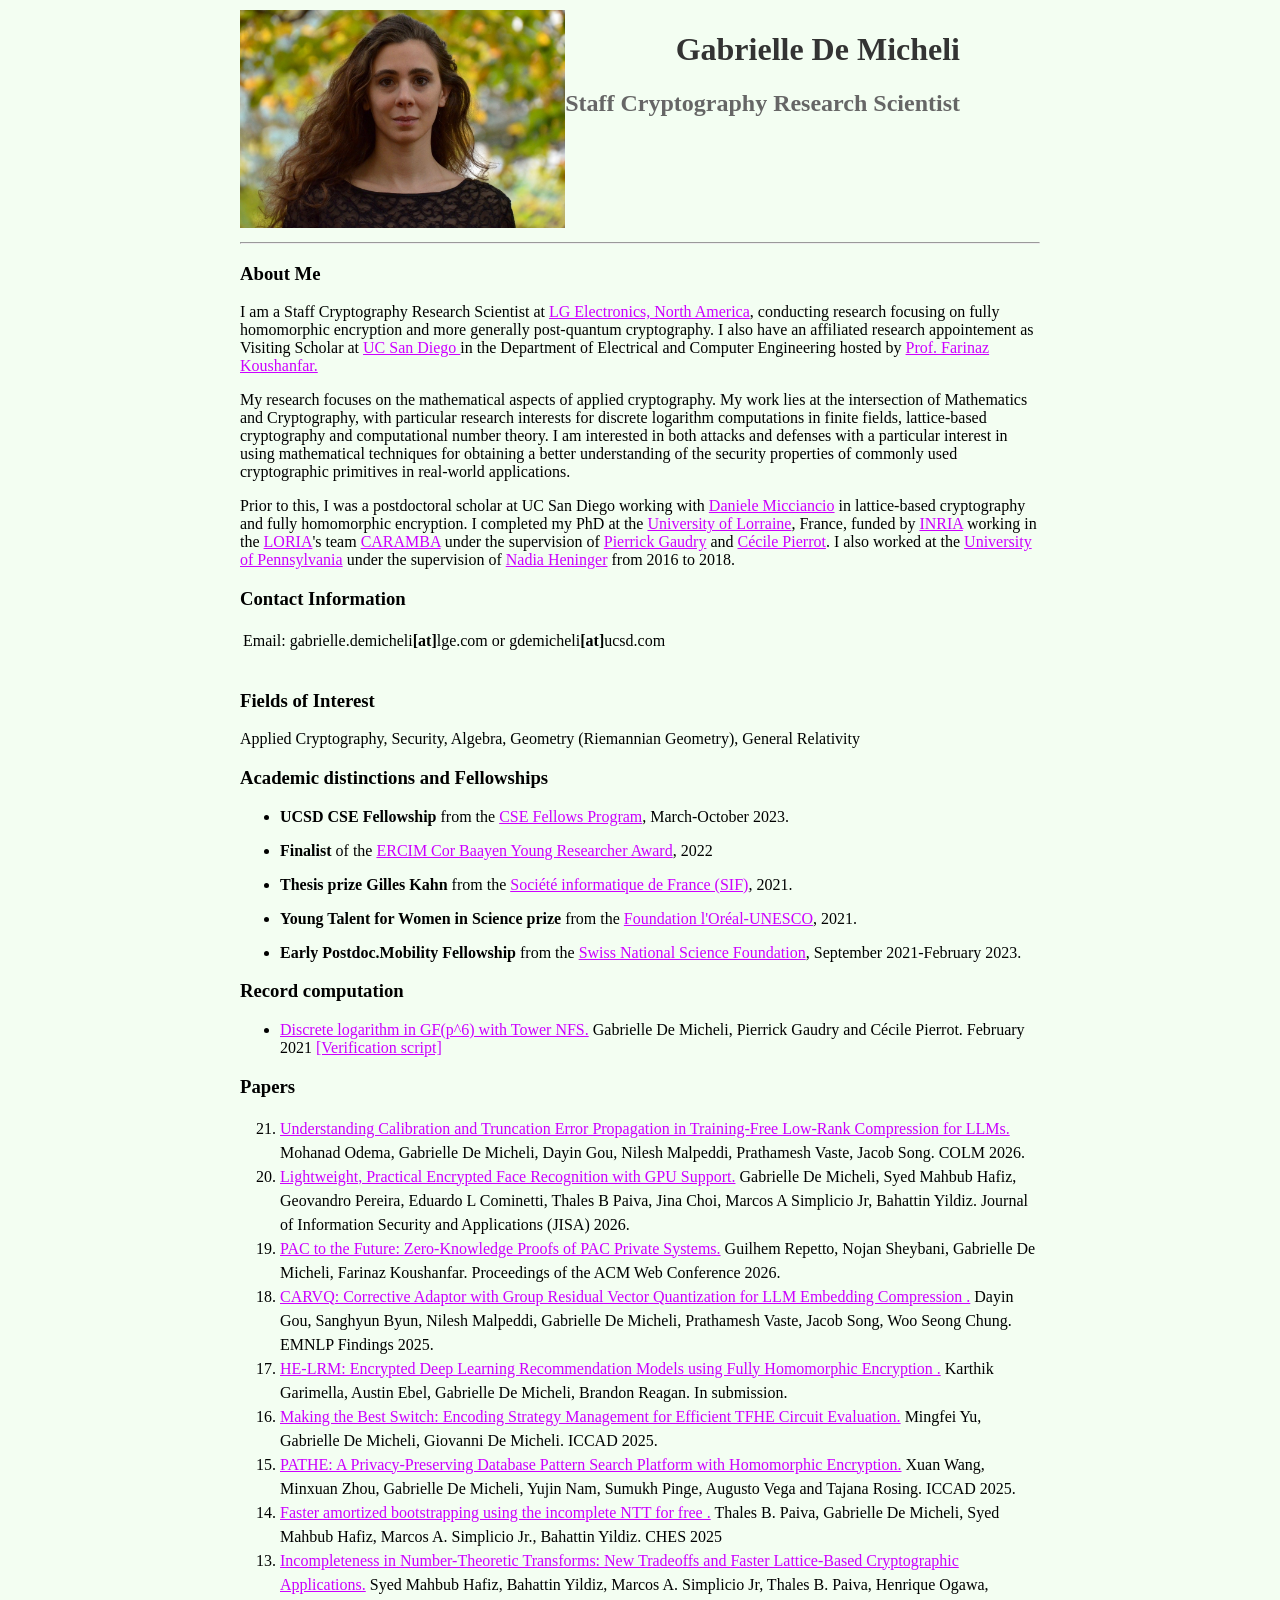
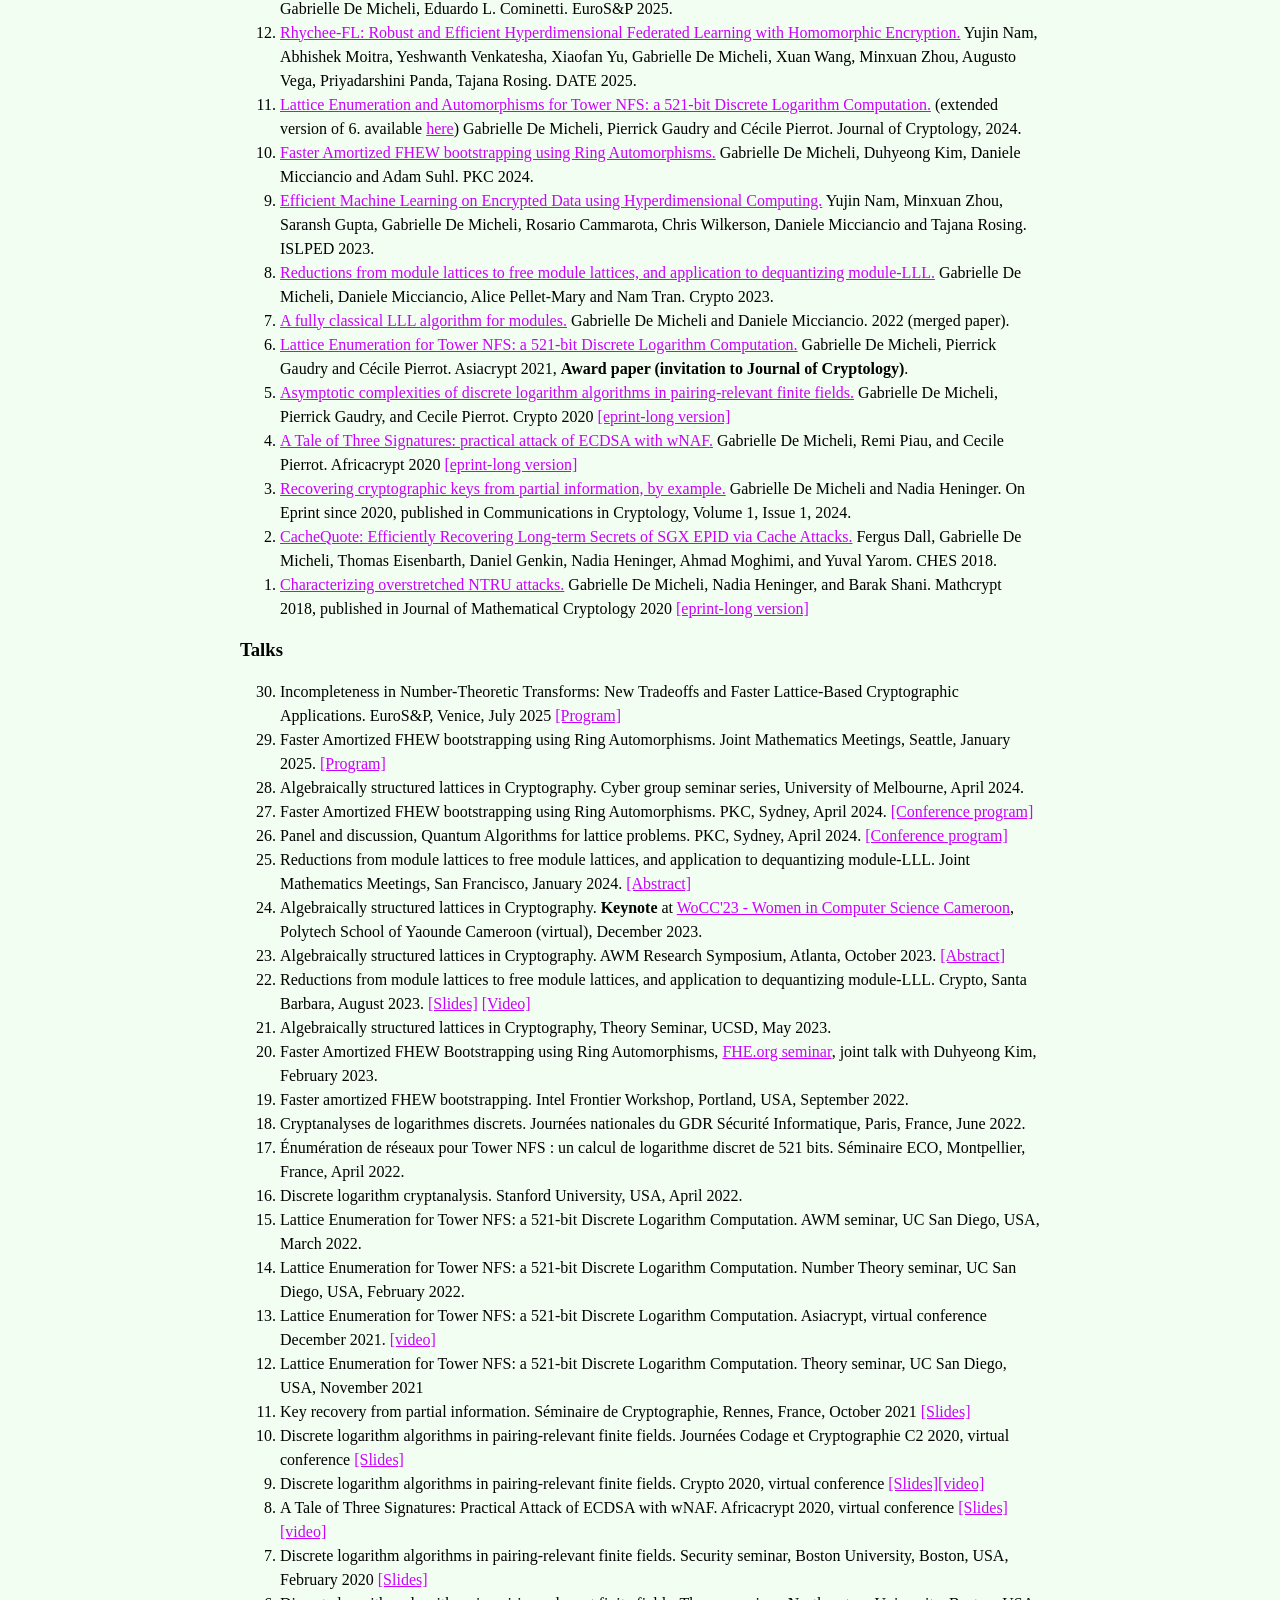
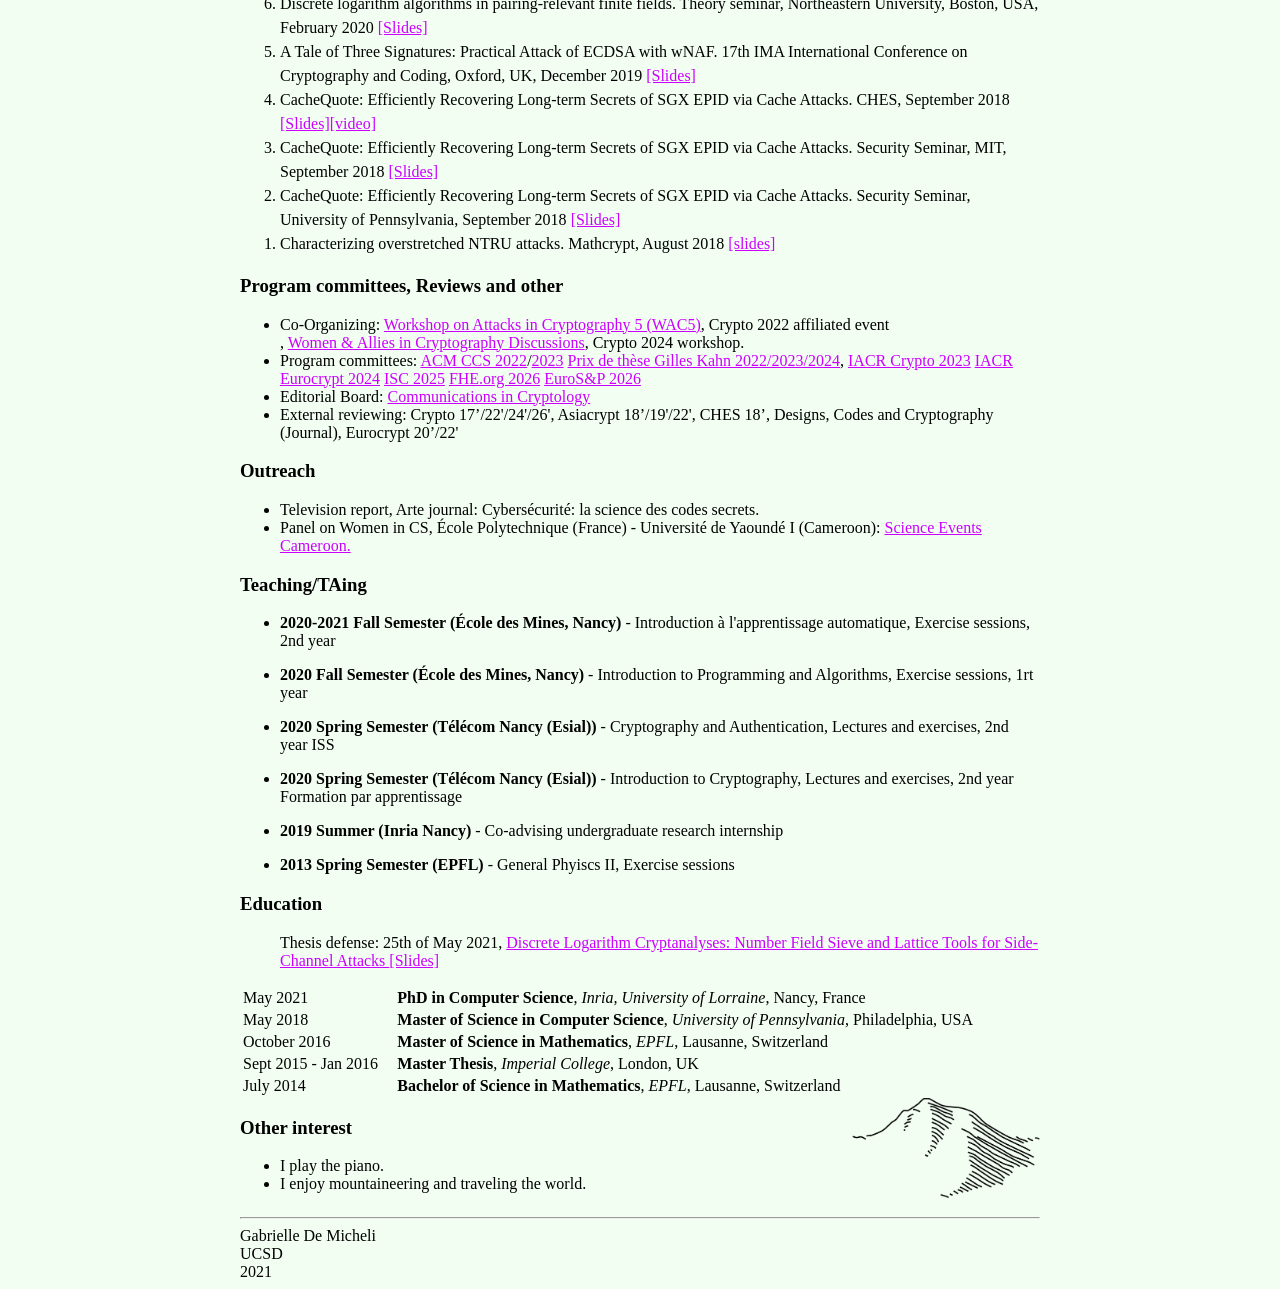
<file: index.html>
<!doctype html>
<html>
  <head>
    <meta charset="utf-8">
    <meta name=keywords content="Gabrielle De Micheli"/> <meta name=description content="Gabrielle De Micheli's Personal Homepage"/>
    <title>Gabrielle De Micheli</title>
    <link rel="stylesheet" type="text/css" href="style.css" />
  </head>
  <body>
    <div class="content" itemscope itemtype="http://schema.org/Person" role="main">
	<div id="headshot" class="header"> <img itemprop="image" src="headshot.jpeg" alt="Gabrielle De Micheli" width="325px" height="218px" /> </div>
      <div id="header">
	<div id="heading">
	  <h1 itemprop="name"><span itemprop="givenName">Gabrielle</span><span itemprop="familyName"> De Micheli</span></h1>
	  <h2 itemprop="jobTitle">Staff Cryptography Research Scientist</h2>
	</div>

      </div>
      <div id="information">
	<hr>
	<div id="about">
	  <h3>About Me</h3>

    <p> I am a Staff Cryptography Research Scientist at <a href="https://lge-careers.com/">LG Electronics, North America</a>, conducting research focusing on fully homomorphic encryption and more generally post-quantum cryptography. I also have an affiliated research appointement as Visiting Scholar at <a href = "https://ece.ucsd.edu/">UC San Diego </a> in the Department of Electrical and Computer Engineering hosted by <a href="https://farinaz.eng.ucsd.edu/home">Prof. Farinaz Koushanfar.</a>

  <p>My research focuses on the mathematical aspects of applied cryptography. My work lies at the intersection of Mathematics and 
Cryptography, with particular research interests for discrete logarithm computations in finite fields, lattice-based cryptography and computational number theory. I am interested
in both attacks and defenses with a particular interest in using mathematical techniques for obtaining
a better understanding of the security properties of commonly used cryptographic primitives in
real-world applications.   <p>

<p>Prior to this, I was a postdoctoral scholar at UC San Diego working with <a href="https://cseweb.ucsd.edu/~daniele/">Daniele Micciancio</a> in lattice-based cryptography and fully homomorphic encryption. I completed my PhD at the <a href="http://www.univ-lorraine.fr/">University of Lorraine</a>, France, funded by <a href="https://www.inria.fr/en/">INRIA</a> working in the <a href="http://www.loria.fr/fr/">LORIA</a>'s team <a href="http://caramba.loria.fr/">CARAMBA</a> under the supervision of <a href="https://members.loria.fr/PGaudry/
">Pierrick Gaudry</a> and <a href="https://members.loria.fr/CPierrot/
">Cécile Pierrot</a>. 
I also worked at the <a href="http://www.upenn.edu">University of Pennsylvania</a> under the supervision of <a href="https://www.cis.upenn.edu/~nadiah/">Nadia Heninger</a> from 2016 to 2018. <p>

	

	       
	<div id="contact">
	  <h3> Contact Information</h3>
	  <table>
            <tbody>
   
		<td height="36" valign="top">Email:</td>
		<td valign="top">gabrielle.demicheli<strong>[at]</strong>lge.com or gdemicheli<strong>[at]</strong>ucsd.com </td>



            </tbody>
	  </table>
	</div>

	<div id="interests">
	  <h3>Fields of Interest</h3>
	  <p>Applied Cryptography, Security, Algebra, Geometry (Riemannian Geometry), General Relativity</p>
	</div>

    <div id="academic distinctions">
    <h3>Academic distinctions and Fellowships</h3>
     <ul>
    <li><strong>UCSD CSE Fellowship</strong> from the <a href="https://sites.google.com/eng.ucsd.edu/cse-fellows/">CSE Fellows Program</a>, March-October 2023.</li>
    </ul>
    <ul>
      <li>
    <strong>Finalist</strong> of the <a href ="https://www.ercim.eu/news/517-fabio-carrara-is-the-winner-of-the-2022-ercim-cor-baayen-young-researcher-award">ERCIM Cor Baayen Young Researcher Award</a>, 2022
  </li>
    </ul>
      <ul>
    <li><strong>Thesis prize Gilles Kahn</strong> from the <a href="https://www.societe-informatique-de-france.fr/recherche/prix-de-these-gilles-kahn/">Société informatique de France (SIF)</a>, 2021.</li>
    </ul>
     <ul>
    <li><strong>Young Talent for Women in Science prize</strong> from the <a href="https://www.forwomeninscience.com/authority/france---national-program">Foundation l'Oréal-UNESCO</a>, 2021.</li>
    </ul>
    <ul>
    <li><strong>Early Postdoc.Mobility Fellowship</strong> from the <a href="https://www.snf.ch/en">Swiss National Science Foundation</a>, September 2021-February 2023.</li>
    </ul>
  </div>



<div id = "Record computation">
         <h3>Record computation</h3>
         <ul>
<li>  <a href = "announce.txt">Discrete logarithm in GF(p^6) with Tower NFS.</a> Gabrielle De Micheli, Pierrick Gaudry and  Cécile Pierrot. February 2021 <a href = "verif_log.sage">[Verification script]</a></li>
</ul>
</div>

<!-- <div id = "Preprints">
         <h3>Preprints</h3>
         
         <ol reversed style="line-height: 1.5em; margin-bottom: 15px">
          <li>  <a href = "https://eprint.iacr.org/2023/112">Faster Amortized FHEW bootstrapping using Ring Automorphisms.</a> Gabrielle De Micheli, Duhyeong Kim, Daniele Micciancio and Adam Suhl. 2023 (In submission)
</li>
          <li>  <a href = "https://eprint.iacr.org/2022/1356">A fully classical LLL algorithm for modules.</a> Gabrielle De Micheli and Daniele Micciancio. 2022 (In submission)
</li>
<li>  <a href = "https://eprint.iacr.org/2020/1506">Recovering cryptographic keys from partial information, by example.</a> Gabrielle De Micheli and Nadia Heninger. 2020
</li>

</ol>
</div> --> 

      <div id = "Papers">
         <h3>Papers</h3>
         <ol reversed style="line-height: 1.5em; margin-bottom: 15px">
         	 <li><a href ="https://arxiv.org/pdf/2608.08506v1"> Understanding Calibration and Truncation Error Propagation in Training-Free Low-Rank Compression for LLMs.</a> Mohanad Odema, Gabrielle De Micheli, Dayin Gou, Nilesh Malpeddi, Prathamesh Vaste, Jacob Song. COLM 2026.
          </li> 
 <li><a href ="https://arxiv.org/pdf/2604.00546"> Lightweight, Practical Encrypted Face Recognition with GPU Support.</a> Gabrielle De Micheli, Syed Mahbub Hafiz, Geovandro Pereira, Eduardo L Cominetti, Thales B Paiva, Jina Choi, Marcos A Simplicio Jr, Bahattin Yildiz. Journal of Information Security and Applications (JISA) 2026.
          </li> 
 <li><a href ="https://dl.acm.org/doi/abs/10.1145/3774905.3794700"> PAC to the Future: Zero-Knowledge Proofs of PAC Private Systems.</a> Guilhem Repetto, Nojan Sheybani, Gabrielle De Micheli, Farinaz Koushanfar. Proceedings of the ACM Web Conference 2026.
          </li>         
<li><a href ="https://web3.arxiv.org/abs/2510.12721"> CARVQ: Corrective Adaptor with Group Residual Vector Quantization for LLM Embedding Compression .</a> Dayin Gou, Sanghyun Byun, Nilesh Malpeddi, Gabrielle De Micheli, Prathamesh Vaste, Jacob Song, Woo Seong Chung. EMNLP Findings 2025.
          </li>
<li><a href ="https://arxiv.org/pdf/2506.18150"> HE-LRM: Encrypted Deep Learning Recommendation Models
using Fully Homomorphic Encryption .</a> Karthik Garimella, Austin Ebel, Gabrielle De Micheli, Brandon Reagan. In submission.
          </li>
<li><a href =""> Making the Best Switch: Encoding Strategy Management for Efficient TFHE Circuit Evaluation.</a> Mingfei Yu, Gabrielle De Micheli, Giovanni De Micheli. ICCAD 2025.
          </li>
          <li><a href =""> PATHE: A Privacy-Preserving Database Pattern Search Platform with Homomorphic Encryption.</a> Xuan Wang, Minxuan Zhou, Gabrielle De Micheli, Yujin Nam, Sumukh Pinge, Augusto Vega and Tajana Rosing. ICCAD 2025.
          </li>


<li><a href ="https://eprint.iacr.org/2025/696.pdf"> Faster amortized bootstrapping using the incomplete NTT for free .</a> Thales B. Paiva, Gabrielle De Micheli, Syed Mahbub Hafiz, Marcos A. Simplicio Jr., Bahattin Yildiz. CHES 2025
          </li>


<li><a href ="https://eprint.iacr.org/2025/768.pdf">Incompleteness in Number-Theoretic Transforms: New Tradeoffs and Faster Lattice-Based Cryptographic Applications.</a> Syed Mahbub Hafiz, Bahattin Yildiz, Marcos A. Simplicio Jr, Thales B. Paiva, Henrique Ogawa, Gabrielle De Micheli, Eduardo L. Cominetti. EuroS&P 2025.
          </li>


          <li><a href ="https://cseweb.ucsd.edu/~x1yu/docs/date2025/nam2025rhycheefl.pdf">Rhychee-FL: Robust and Efficient Hyperdimensional Federated Learning with Homomorphic Encryption.</a> Yujin Nam, Abhishek Moitra, Yeshwanth Venkatesha, Xiaofan Yu, Gabrielle De Micheli, Xuan Wang, Minxuan Zhou, Augusto Vega, Priyadarshini Panda, Tajana Rosing. DATE 2025.
          </li>

          <li> <a href = "https://link.springer.com/article/10.1007/s00145-023-09487-x">Lattice Enumeration and Automorphisms for Tower NFS: a 521-bit Discrete Logarithm Computation.</a> (extended version of 6. available <a href = "https://inria.hal.science/hal-04269837/">here</a>) Gabrielle De Micheli, Pierrick Gaudry and Cécile Pierrot. Journal of Cryptology, 2024.
<li>  <a href = "https://eprint.iacr.org/2023/112">Faster Amortized FHEW bootstrapping using Ring Automorphisms.</a> Gabrielle De Micheli, Duhyeong Kim, Daniele Micciancio and Adam Suhl. PKC 2024.
</li>
         	<li> <a href = "https://ieeexplore.ieee.org/abstract/document/10244262">Efficient Machine Learning on Encrypted Data using Hyperdimensional Computing.</a> Yujin Nam, Minxuan Zhou, Saransh Gupta, Gabrielle De Micheli, Rosario Cammarota, Chris Wilkerson, Daniele Micciancio and Tajana Rosing. ISLPED 2023.
         	</li>	
           
<li>  <a href = "https://eprint.iacr.org/2023/886">Reductions from module lattices to free module lattices, and application to dequantizing module-LLL.</a> Gabrielle De Micheli, Daniele Micciancio, Alice Pellet-Mary and Nam Tran. Crypto 2023. </li>
         
 <li>  <a href = "https://eprint.iacr.org/2022/1356">A fully classical LLL algorithm for modules.</a> Gabrielle De Micheli and Daniele Micciancio. 2022 (merged paper).
</li>

<li>  <a href = "https://eprint.iacr.org/2021/707"> Lattice Enumeration for Tower NFS: a 521-bit Discrete Logarithm Computation.</a> Gabrielle De Micheli, Pierrick Gaudry and Cécile Pierrot. Asiacrypt 2021, <strong>Award paper (invitation to Journal of Cryptology)</strong>.
</li>
<li>  <a href = "https://link.springer.com/chapter/10.1007%2F978-3-030-56880-1_2">Asymptotic complexities of discrete logarithm algorithms in pairing-relevant finite fields.</a> Gabrielle De Micheli, Pierrick Gaudry, and Cecile Pierrot. Crypto 2020 <a href = "https://eprint.iacr.org/2020/329">[eprint-long version]</a>
</li>
<li> <a href="https://link.springer.com/chapter/10.1007/978-3-030-51938-4_18">A Tale of Three Signatures: practical attack of ECDSA with wNAF.</a> Gabrielle De Micheli, Remi Piau, and Cecile Pierrot. Africacrypt 2020 <a href = "https://eprint.iacr.org/2019/861">[eprint-long version]</a>
</li>
<li>  <a href = "https://cic.iacr.org/p/1/1/28/pdf">Recovering cryptographic keys from partial information, by example.</a> Gabrielle De Micheli and Nadia Heninger. On Eprint since 2020, published in Communications in Cryptology, Volume 1, Issue 1, 2024.
</li>

    <li> <a href="https://tches.iacr.org/index.php/TCHES/article/view/879/831">CacheQuote: Efficiently Recovering Long-term 
Secrets of SGX EPID via Cache Attacks.</a> Fergus Dall, Gabrielle De 
Micheli, Thomas 
Eisenbarth, Daniel Genkin, Nadia Heninger, Ahmad Moghimi, and Yuval Yarom. CHES 2018.  </li>

<li> <a href="https://www.degruyter.com/view/journals/jmc/14/1/article-p110.xml?rskey=WZPDVM&result=1&tab_body=pdf-74962">Characterizing overstretched NTRU attacks.</a> Gabrielle De Micheli, Nadia Heninger, and Barak Shani. Mathcrypt 2018, published in Journal of Mathematical Cryptology 2020 <a href = "https://eprint.iacr.org/2018/630">[eprint-long version]</a>
</li>
</ol>
</div>



<div id = "Talks">
<h3>Talks</h3>
<ol reversed style="line-height: 1.5em; margin-bottom: 15px">
<li> Incompleteness in Number-Theoretic Transforms: New Tradeoffs and Faster Lattice-Based Cryptographic Applications. EuroS&P, Venice, July 2025 <a href="https://eurosp2025.ieee-security.org/program.html">[Program]</a>
</li>
<li> Faster Amortized FHEW bootstrapping using Ring Automorphisms. Joint Mathematics Meetings, Seattle, January 2025. <a href="https://jointmathematicsmeetings.org/meetings/national/jmm2025/2314_program_ss36.html">[Program]</a>
  </li>
  <li>Algebraically structured lattices in Cryptography. Cyber group seminar series, University of Melbourne, April 2024.
  </li>
  <li>Faster Amortized FHEW bootstrapping using Ring Automorphisms. PKC, Sydney, April 2024. <a href="https://pkc.iacr.org/2024/program.php">[Conference program]</a>
  </li>
   <li>Panel and discussion, Quantum Algorithms for lattice problems. PKC, Sydney, April 2024. <a href="https://pkc.iacr.org/2024/program.php">[Conference program]</a>
  </li>
   <li>Reductions from module lattices to free module lattices, and application to dequantizing module-LLL. Joint Mathematics Meetings, San Francisco, January 2024. <a href="https://meetings.ams.org/math/jmm2024/meetingapp.cgi/Paper/32375">[Abstract]</a>
    <li>Algebraically structured lattices in Cryptography. <strong>Keynote</strong> at <a href="https://science-events-cameroon.github.io/2023/">WoCC'23 - Women in Computer Science Cameroon</a>, Polytech School of Yaounde Cameroon (virtual), December 2023.
  <li> Algebraically structured lattices in Cryptography. AWM Research Symposium, Atlanta, October 2023. <a href="https://awm-math.org/abstract/algebraically-structured-lattices-in-cryptography/">[Abstract]</a>
  <li>Reductions from module lattices to free module lattices, and application to dequantizing module-LLL. Crypto, Santa Barbara, August 2023. <a href="https://iacr.org/submit/files/slides/2023/crypto/crypto2023/102/slides.pdf">[Slides]</a> <a href="https://www.youtube.com/watch?v=ihJPQxnPcsw">[Video]</a>
  </li>
  <li>Algebraically structured lattices in Cryptography, Theory Seminar, UCSD, May 2023.
  </li>
	<li>Faster Amortized FHEW Bootstrapping using Ring Automorphisms, <a href="https://fhe.org/meetups/Faster_Amortized_FHE_bootstrapping_using_Ring_Automorphisms">FHE.org seminar</a>, joint talk with Duhyeong Kim, February 2023.
	</li>
  <li> Faster amortized FHEW bootstrapping. Intel Frontier Workshop, Portland, USA, September 2022.

  </li>
    <li> Cryptanalyses de logarithmes discrets. Journées nationales du GDR Sécurité Informatique, Paris, France, June 2022.
</li>
	<li> Énumération de réseaux pour Tower NFS : un calcul de logarithme discret de 521 bits. Séminaire ECO, Montpellier, France, April 2022.
</li>
<li> Discrete logarithm cryptanalysis. Stanford University, USA, April 2022.
</li>
  <li> Lattice Enumeration for Tower NFS: a 521-bit Discrete Logarithm Computation. AWM seminar, UC San Diego, USA, March 2022.
</li>

<li> Lattice Enumeration for Tower NFS: a 521-bit Discrete Logarithm Computation. Number Theory seminar, UC San Diego, USA, February 2022.
</li>

<li> Lattice Enumeration for Tower NFS: a 521-bit Discrete Logarithm Computation. Asiacrypt, virtual conference December 2021. <a href="https://www.youtube.com/watch?v=8DKfEInqdqY">[video]</a>
</li>

<li> Lattice Enumeration for Tower NFS: a 521-bit Discrete Logarithm Computation. Theory seminar, UC San Diego, USA, November 2021 
</li>

<li> Key recovery from partial information. Séminaire de Cryptographie, Rennes, France, October 2021 <a href="slides/seminaire_rennes.pdf">[Slides]</a>
</li>

<li> Discrete logarithm algorithms in pairing-relevant finite fields. Journées Codage et Cryptographie C2 2020, virtual conference <a href="slides/C2_DeMicheli.pdf">[Slides]</a>
</li>

<li> Discrete logarithm algorithms in pairing-relevant finite fields. Crypto 2020, virtual conference <a href="slides/DLP_crypto.pdf">[Slides]</a><a href="https://www.youtube.com/watch?v=O6MLghPbf8Y">[video]</a>
</li>

<li> A Tale of Three Signatures: Practical Attack of ECDSA with wNAF. Africacrypt 2020, virtual conference <a href="slides/ECDSA_africacrypt_slides.pdf">[Slides]</a><a href="https://www.youtube.com/watch?v=dedSrI77RTA&feature=youtu.be">[video]</a>
</li>

<li> Discrete logarithm algorithms in pairing-relevant finite fields. Security seminar, Boston University, Boston, USA, February 2020 <a href="slides/DLP_BU.pdf">[Slides]</a>
</li>

<li> Discrete logarithm algorithms in pairing-relevant finite fields. Theory seminar, Northeastern University, Boston, USA, February 2020 <a href="slides/DLP_northeastern.pdf">[Slides]</a>
</li>

<li> A Tale of Three Signatures: Practical Attack of ECDSA with wNAF. 17th IMA International Conference on Cryptography and Coding, Oxford, UK, December 2019 <a href="slides/ECDSA.pdf">[Slides]</a>
</li>

<li> CacheQuote: Efficiently Recovering Long-term 
Secrets of SGX EPID via Cache Attacks. CHES, September 2018 <a href="slides/ches2018-slides.pdf">[Slides]</a><a href="https://www.youtube.com/watch?v=sF-blcbwcNo&t=0s&index=35&list=PLeeS-3Ml-rppkxRlrdKrNOtY6cX68RPe-">[video]</a>
</li>

<li> CacheQuote: Efficiently Recovering Long-term 
Secrets of SGX EPID via Cache Attacks. Security Seminar, MIT, September 2018 <a href="slides/mit_slides.pdf">[Slides]</a>
</li>

<li> CacheQuote: Efficiently Recovering Long-term 
Secrets of SGX EPID via Cache Attacks. Security Seminar, University of Pennsylvania, September 2018 <a href="slides/penn_slides.pdf">[Slides]</a>
</li>

<li> Characterizing overstretched NTRU attacks. Mathcrypt, August 2018 <a 
href="https://drive.google.com/file/d/1-qVaHGmfSy0UGIK031G1xA9aWpy-0-uT/view">[slides]</a>
</li>
</ol>
</div>

<div id = "Program committees, Reviews and other">
<h3>Program committees, Reviews and other</h3>
<ul>
  <li>Co-Organizing: <a href = "https://crypto.iacr.org/2022/wac.php">Workshop on Attacks in Cryptography 5 (WAC5)</a>, Crypto 2022 affiliated event</li>, <a href = "https://www.womenincryptography.com/workshop/">Women & Allies in Cryptography Discussions</a>, Crypto 2024 workshop.
<li> Program committees: <a href = "https://www.sigsac.org/ccs/CCS2022/">ACM CCS 2022</a>/<a href = "https://www.sigsac.org/ccs/CCS2023/">2023</a> <a href= "https://www.societe-informatique-de-france.fr/recherche/prix-de-these-gilles-kahn/">Prix de thèse Gilles Kahn 2022/2023/2024</a>, <a href = "https://crypto.iacr.org/2023/">IACR Crypto 2023</a>    
  <a href = "https://eurocrypt.iacr.org/2024/">IACR Eurocrypt 2024</a>  <a href = "https://isc25.skku.edu/">ISC 2025</a> <a href = "https://fhe.org/conferences/conference-2026/">FHE.org 2026</a> <a href = "https://eurosp2026.ieee-security.org/index.html">EuroS&P 2026</a>
 </li>
 </li>
 <li> Editorial Board: <a href= "https://cic.iacr.org/">Communications in Cryptology</a>
 </li>
<li> External reviewing: Crypto 17’/22'/24'/26', Asiacrypt 18’/19'/22', CHES 18’, Designs, Codes and Cryptography (Journal), Eurocrypt 20’/22'</li>
</ul>
</div>

<div id = "Outreach">
<h3>Outreach</h3>
<ul>
<li> Television report, Arte journal: Cybersécurité: la science des codes secrets.
</li>
<li>
  Panel on Women in CS, École Polytechnique (France) - Université de Yaoundé I (Cameroon): <a href="https://scienceprojectscmr.github.io/index.html#speakers"> Science Events Cameroon.</a>
  </li>
</ul>
</div>



<div id="tutoring">
          <h3>Teaching/TAing</h3>
                     <ul>
            <li> <strong>2020-2021 Fall Semester (École des Mines, Nancy)</strong> - Introduction à l'apprentissage
	automatique, Exercise sessions, 2nd year</li>
          </ul>
                     <ul>
            <li> <strong>2020 Fall Semester (École des Mines, Nancy)</strong> - Introduction to Programming and Algorithms, Exercise sessions, 1rt year</li>
          </ul>
                    <ul>
            <li> <strong>2020 Spring Semester (Télécom Nancy (Esial))</strong> - Cryptography and Authentication, Lectures and exercises, 2nd year ISS</li>
          </ul>
                    <ul>
            <li> <strong>2020 Spring Semester (Télécom Nancy (Esial))</strong> - Introduction to Cryptography, Lectures and exercises, 2nd year Formation par apprentissage</li>
          </ul>
           <ul>
            <li> <strong>2019 Summer (Inria Nancy)</strong> - Co-advising undergraduate research internship</li>
          </ul>
          <ul>
            <li> <strong>2013 Spring Semester (EPFL)</strong> - General Phyiscs II, Exercise sessions</li>
          </ul>
        </div>
      </div>
  </div>
  <div id="education">
    <h3>Education</h3>
    <table id="education-table">
    <tr>
              <th>May 2021</th>
              <th><span>PhD in Computer Science</span>,<span> Inria, University of Lorraine</span>, Nancy, France</th>
            </tr>
            <ul>
            Thesis defense: 25th of May 2021, <a href="thesis/these.pdf">Discrete Logarithm Cryptanalyses: Number Field Sieve and Lattice Tools for Side-Channel Attacks </a><a href="thesis/thesis_presentation.pdf">[Slides]</a>
            </ul>
            <tr>
        <th>May 2018</th>
        <th><span>Master of Science in Computer Science</span>,<span> University of Pennsylvania</span>, Philadelphia, USA</th>
      </tr>
      <tr>
        <th>October 2016</th>
        <th><span>Master of Science in Mathematics</span>,<span> EPFL</span>, Lausanne, Switzerland</th>
      </tr>
      <tr>
        <th>Sept 2015 - Jan 2016</th>
        <th><span>Master Thesis</span>,<span> Imperial College</span>, London, UK</th>
      </tr>
      <tr>
        <th>July 2014</th>
        <th><span>Bachelor of Science in Mathematics</span>,<span> EPFL</span>, Lausanne, Switzerland</th>
       </tr>
    </table>
      </div>

      <div id="miscellaneous">
	<h3>Other interest</h3>
	<ul>
	  <li>I play the piano.</li>
	  <li>I enjoy mountaineering and traveling the world. </li>
	</ul>
      </div>
      <div id="mountains">
	<img src="mountain-line.png" height=100 />
      </div>
	<div style="clear:both;"></div>
      <hr>
      <footer>Gabrielle De Micheli<br>UCSD<br> 2021</footer>
    </div>

  </body>
</html>
</file>
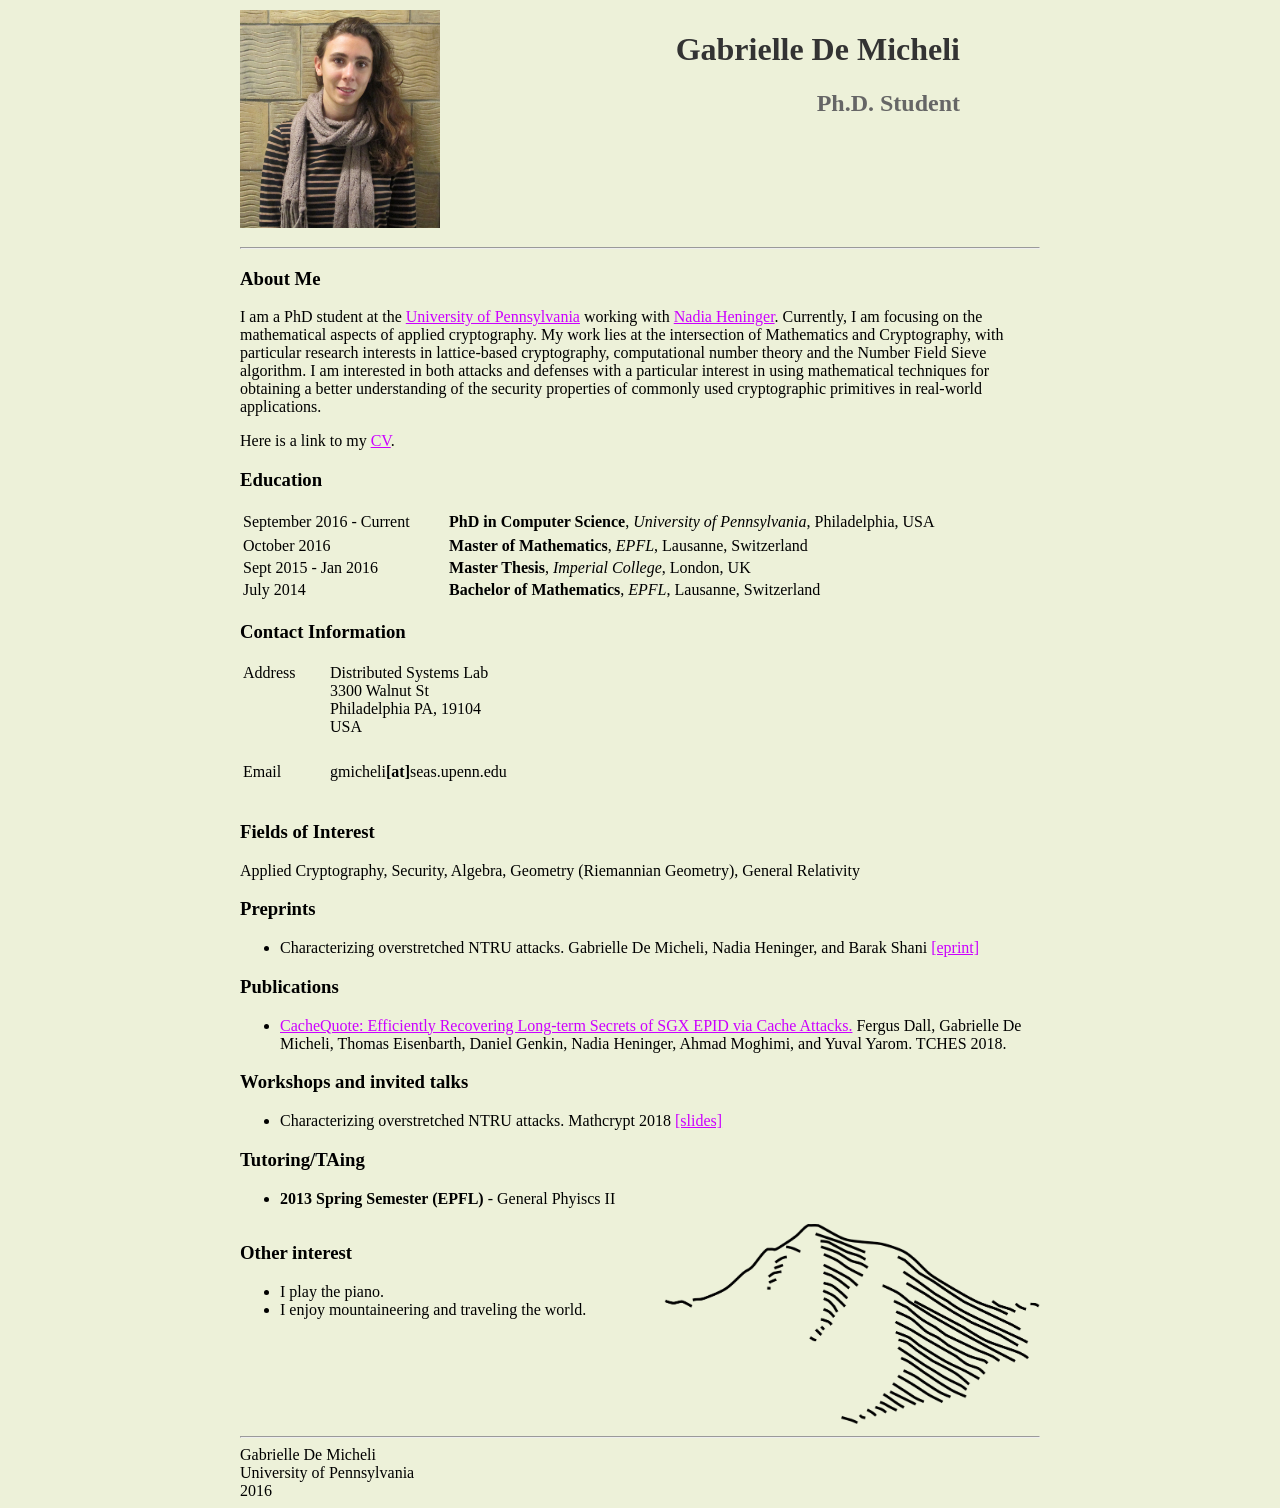
<file: html/index.html>
<!doctype html>
<html>
  <head>
    <meta charset="utf-8">
    <meta name=keywords content="Gabrielle De Micheli"/> <meta name=description content="Gabrielle De Micheli's Personal Homepage at The University of Pennsylvania"/>
    <title>Gabrielle De Micheli - University of Pennsylvania</title>
    <link rel="stylesheet" type="text/css" href="style.css" />
  </head>
  <body>
    <div class="content" itemscope itemtype="http://schema.org/Person" role="main">
	<div id="headshot" class="header"> <img itemprop="image" src="headshot.jpg" alt="Gabrielle De Micheli" width="200px" height="218px" /> </div>
      <div id="header">
	<div id="heading">
	  <h1 itemprop="name"><span itemprop="givenName">Gabrielle</span><span itemprop="familyName"> De Micheli</span></h1>
	  <h2 itemprop="jobTitle">Ph.D. Student</h2>
	</div>

      </div>
      <div id="information">
	<hr>
	<div id="about">
	  <h3>About Me</h3>
	<p> I am a PhD student at the <a href="http://www.upenn.edu">University of Pennsylvania</a> working with <a href="https://www.cis.upenn.edu/~nadiah/">Nadia Heninger</a>. 
Currently, I am focusing on the mathematical aspects of applied cryptography. My work lies at the intersection of Mathematics and 
Cryptography, with particular research interests
in lattice-based cryptography, computational number theory and the Number Field Sieve algorithm. I 
am 
interested
in both attacks and defenses with a particular interest in using mathematical techniques for obtaining
a better understanding of the security properties of commonly used cryptographic primitives in
real-world applications.   <p>
	<p> Here is a link to my <a href="Curriculum Vitae.pdf">CV</a>.</p>
	</div>
	<div id="education">
	  <h3>Education</h3>
	  <table id="education-table">
		<tr>
              <th>September 2016 - Current</th>
              <th><span>PhD in Computer Science</span>,<span> University of Pennsylvania</span>, Philadelphia, USA</th>
            </tr>
            <tr>
	    <tr>
	      <th>October 2016</th>
	      <th><span>Master of Mathematics</span>,<span> EPFL</span>, Lausanne, Switzerland</th>
	    </tr>
	    <tr>
	      <th>Sept 2015 - Jan 2016</th>
	      <th><span>Master Thesis</span>,<span> Imperial College</span>, London, UK</th>
	    </tr>
	    <tr>
	      <th>July 2014</th>
	      <th><span>Bachelor of Mathematics</span>,<span> EPFL</span>, Lausanne, Switzerland</th>
	     </tr>
	  </table>
	    </div>
	       
	<div id="contact">
	  <h3> Contact Information</h3>
	  <table>
            <tbody>
              <tr>
		<td width="83" height="95" valign="top">Address</td>
		<td width="160" valign="top" itemprop="address" itemtype="http://schema.org/PostalAddress"><span itemprop="streetAddress">Distributed Systems Lab<br />
		    3300 Walnut St<br />
		    Philadelphia PA, </span><span itemprop="postalCode">19104</span><br />
		  <span itemprop="country">USA</span></td>
              </tr>
              <tr>
		<td height="36" valign="top">Email</td>
		<td valign="top">gmicheli<strong>[at]</strong>seas.upenn.edu</td>
              </tr>
            </tbody>
	  </table>
	</div>

	<div id="interests">
	  <h3>Fields of Interest</h3>
	  <p>Applied Cryptography, Security, Algebra, Geometry (Riemannian Geometry), General Relativity</p>
	</div>

<div  id = "Preprints">
	<h3>Preprints</h3>
<ul>
<li> Characterizing overstretched NTRU attacks. Gabrielle De Micheli, Nadia Heninger, and Barak Shani <a href = "https://eprint.iacr.org/2018/630">[eprint]</a>
</li>
</ul>
</div>



      <div id = "Publications">
         <h3>Publications</h3>
<ul>
    <li> <a href="https://tches.iacr.org/index.php/TCHES/article/view/879/831">CacheQuote: Efficiently Recovering Long-term 
Secrets of SGX EPID via Cache Attacks.</a> Fergus Dall, Gabrielle De 
Micheli, Thomas 
Eisenbarth, Daniel Genkin, Nadia Heninger, Ahmad Moghimi, and Yuval Yarom. TCHES 2018. </li>
</ul>
</div>

<div id = "Workshops and invited talks">
<h3>Workshops and invited talks</h3>
<ul>
<li> Characterizing overstretched NTRU attacks. Mathcrypt 2018 <a 
href="https://drive.google.com/file/d/1-qVaHGmfSy0UGIK031G1xA9aWpy-0-uT/view">[slides]</a>
</li>
</ul>
</div>
<div id="tutoring">
          <h3>Tutoring/TAing</h3>
          <ul>
            <li> <strong>2013 Spring Semester (EPFL)</strong> - General Phyiscs II</li>
          </ul>
        </div>
      </div>


      <div id="miscellaneous">
	<h3>Other interest</h3>
	<ul>
	  <li>I play the piano.</li>
	  <li>I enjoy mountaineering and traveling the world. </li>
	</ul>
      </div>
      <div id="mountains">
	<img src="mountain-line.png" height=200 />
      </div>
	<div style="clear:both;"></div>
      <hr>
      <footer>Gabrielle De Micheli<br>University of Pennsylvania<br> 2016</footer>
    </div>

  </body>
</html>
</file>
<file: style.css>
@charset "utf-8";
/* CSS Document */

body {
		font-family:Cambria, "Hoefler Text", "Liberation Serif", Arial, "Arial", sans-serif;
		background-color:#f3fef2;
}

a {
	color:#C0F;	
}

a:hover {
	color:#f14e32;	
}

#header {
	width:80%;
	margin: 10px auto auto auto;	
}

#header > div{
	display:inline-block;
}

#headshot {
	float:left;
	margin-bottom:10px;;		
}

#heading {
    float:right;
    text-align:right;
}

h1 {
	
	font-size:xx-large;
	color:#333
}

h2 {
	font-size: x-large;
	color: #666
}

#information {
	clear:both;
}

.content {
	max-width:800px;
	width:70%;
	margin-left:auto;
	margin-right:auto;	
}


#education-table {
    width:100%;
    text-align: left;
    font-weight: normal;
}
#education-table th {
    font-weight: inherit;
}
#education-table th span:first-child {
    font-weight: bold;
}
#education-table th span:nth-child(2) {
    font-style: italic;
}


#miscellaneous {
    float: left;
}

#mountains {
    float: right;
}
</file>
<file: html/style.css>
@charset "utf-8";
/* CSS Document */

body {
		font-family:Cambria, "Hoefler Text", "Liberation Serif", Times, "Times New Roman", serif;
		background-color:#edf1d9;
}

a {
	color:#C0F;	
}

a:hover {
	color:#f14e32;	
}

#header {
	width:80%;
	margin: 10px auto auto auto;	
}

#header > div{
	display:inline-block;
}

#headshot {
	float:left;
	margin-bottom:15px;;		
}

#heading {
    float:right;
    text-align:right;
}

h1 {
	
	font-size:xx-large;
	color:#333
}

h2 {
	font-size: x-large;
	color: #666
}

#information {
	clear:both;
}

.content {
	max-width:800px;
	width:70%;
	margin-left:auto;
	margin-right:auto;	
}


#education-table {
    width:100%;
    text-align: left;
    font-weight: normal;
}
#education-table th {
    font-weight: inherit;
}
#education-table th span:first-child {
    font-weight: bold;
}
#education-table th span:nth-child(2) {
    font-style: italic;
}


#miscellaneous {
    float: left;
}

#mountains {
    float: right;
}
</file>
